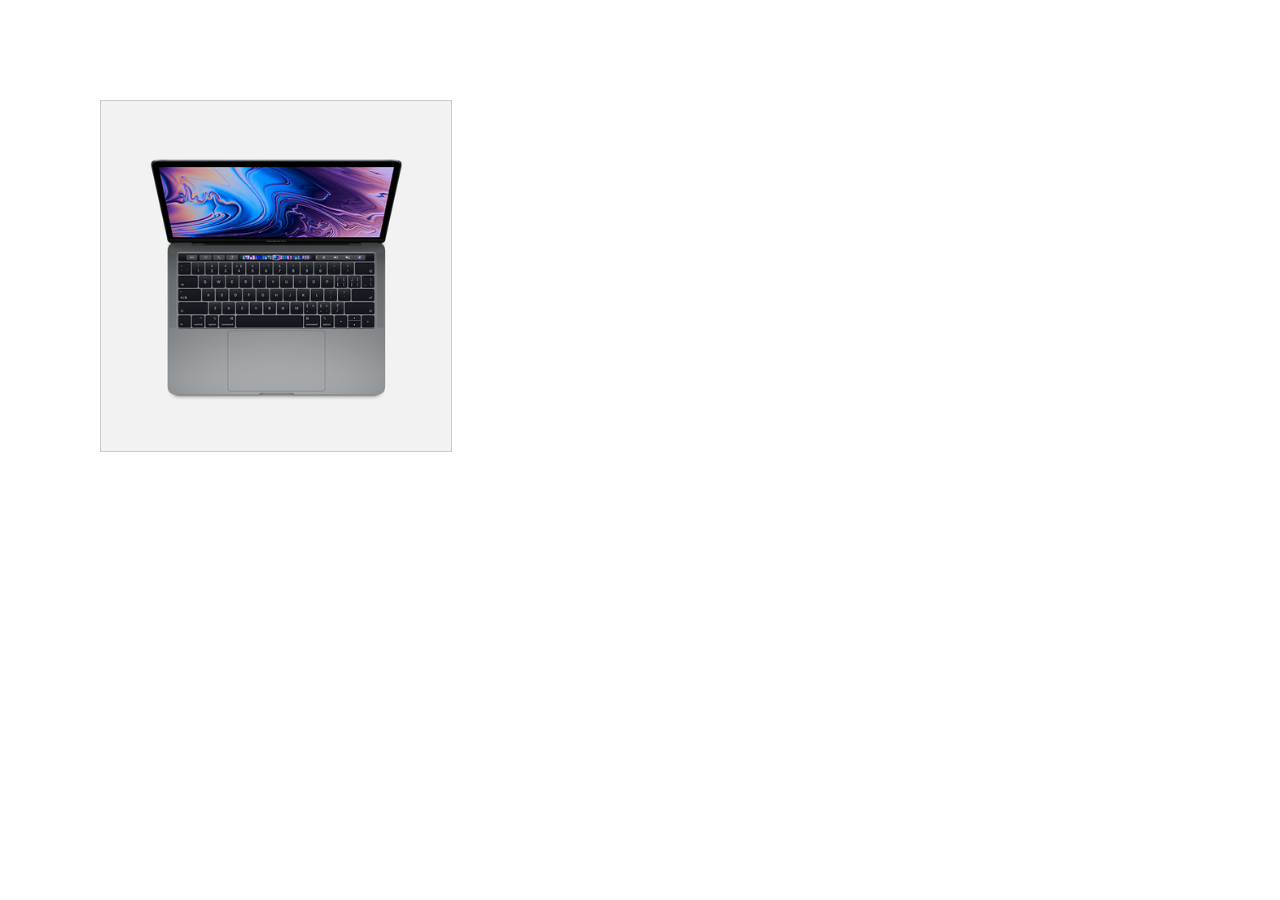
<file: caoyang3/index.html>
<!DOCTYPE html>
<html lang="en">
<head>
	<meta charset="UTF-8">
	<title>Document</title>
    <link rel="stylesheet" href="index.css">
	<script src="https://cdn.staticfile.org/jquery/1.10.2/jquery.min.js"></script>

</head>
<body>
	<div class="img">
		<div class="simg"><!--小图片-->
	    	<img src="img/1.jpg" style="width:350px;height: 350px;" />
	    	<div id="move"></div><!--放大区域-->
	 	</div>
	    <div class="bimg"><!--大图片-->
	    	<img src="img/1.jpg" style="width:1400px;height: 1400px;" />
	    </div>
	</div>


	<script>
	$(document).ready(function(){

		//鼠标移动到图片显示，移除隐藏
		$(".img").hover(function(){
		   	$(".bimg").css("display","block");
		    $("#move").css("display","block");
		},function(){
	  		$(".bimg").css("display","none");
	  		$("#move").css("display","none");
	  	});
		//放大区域移动，大图片移动
		$(".img").mousemove(function(event){
		    var x = event.pageX;
		    var y = event.pageY;
		    var nx = x - $(".img").offset().left-$("#move").width()/2;
		    var ny = y - $(".img").offset().top-$("#move").height()/2;
		    if(nx < 0){
		        nx = 0;
		    }
		    if(nx > $(".img").width()-$("#move").width()){
		        nx = $(".img").width()-$("#move").width();
		    }
		    if(ny < 0){
		        ny = 0;
		    }
		    if(ny > $(".img").height()-$("#move").height()){
		        ny = $(".img").height()-$("#move").height();
		    }
		    $("#move").css({
		        left:nx+"px",
		        top:ny+"px"
		    });
		    $(".bimg>img").css({
		        left:-nx*$(".bimg").width()/$("#move").width()+"px",
		        top:-ny*$(".bimg").height()/$("#move").height()+"px"
		    });
		})

	});


	</script>


</body>
</html>
</file>
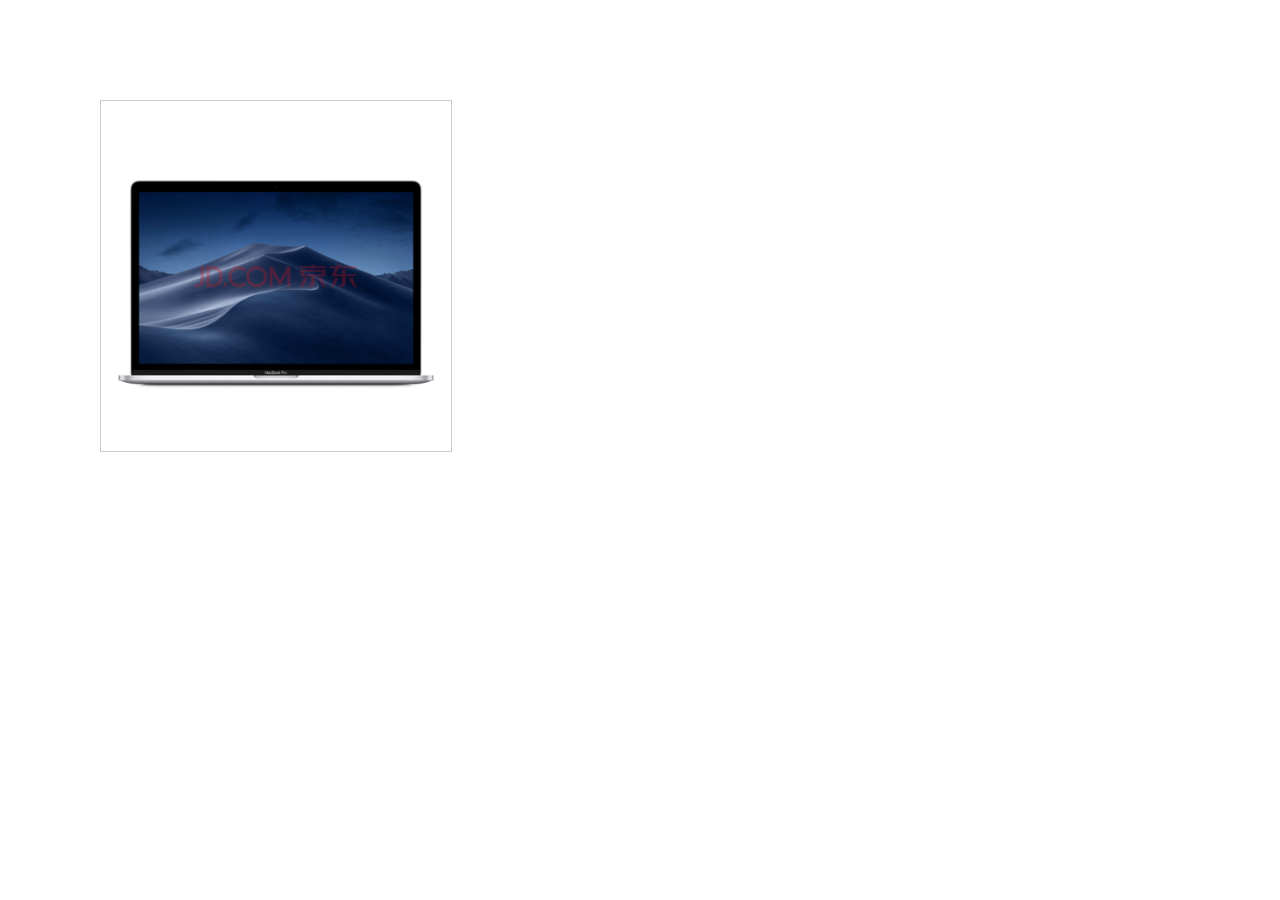
<file: jd_macbookpro2/index.html>
<!DOCTYPE html>
<html lang="en">
<head>
	<meta charset="UTF-8">
	<title>Document</title>
	<script src="https://cdn.staticfile.org/jquery/1.10.2/jquery.min.js"></script>
    <link rel="stylesheet" href="index.css">
    <script src="index.js"></script>

</head>
<body>
	<div class="img">
		<div class="simg"><!--小图片-->
	    	<img src="./img/2.png" style="width:350px;height: 350px;" />
	    	<div id="move"></div><!--放大区域-->
	 	</div>
	    <div class="bimg"><!--大图片-->
	    	<img src="./img/2.png" style="width:1400px;height: 1400px;" />
	    </div>
	</div>




</body>
</html>
</file>
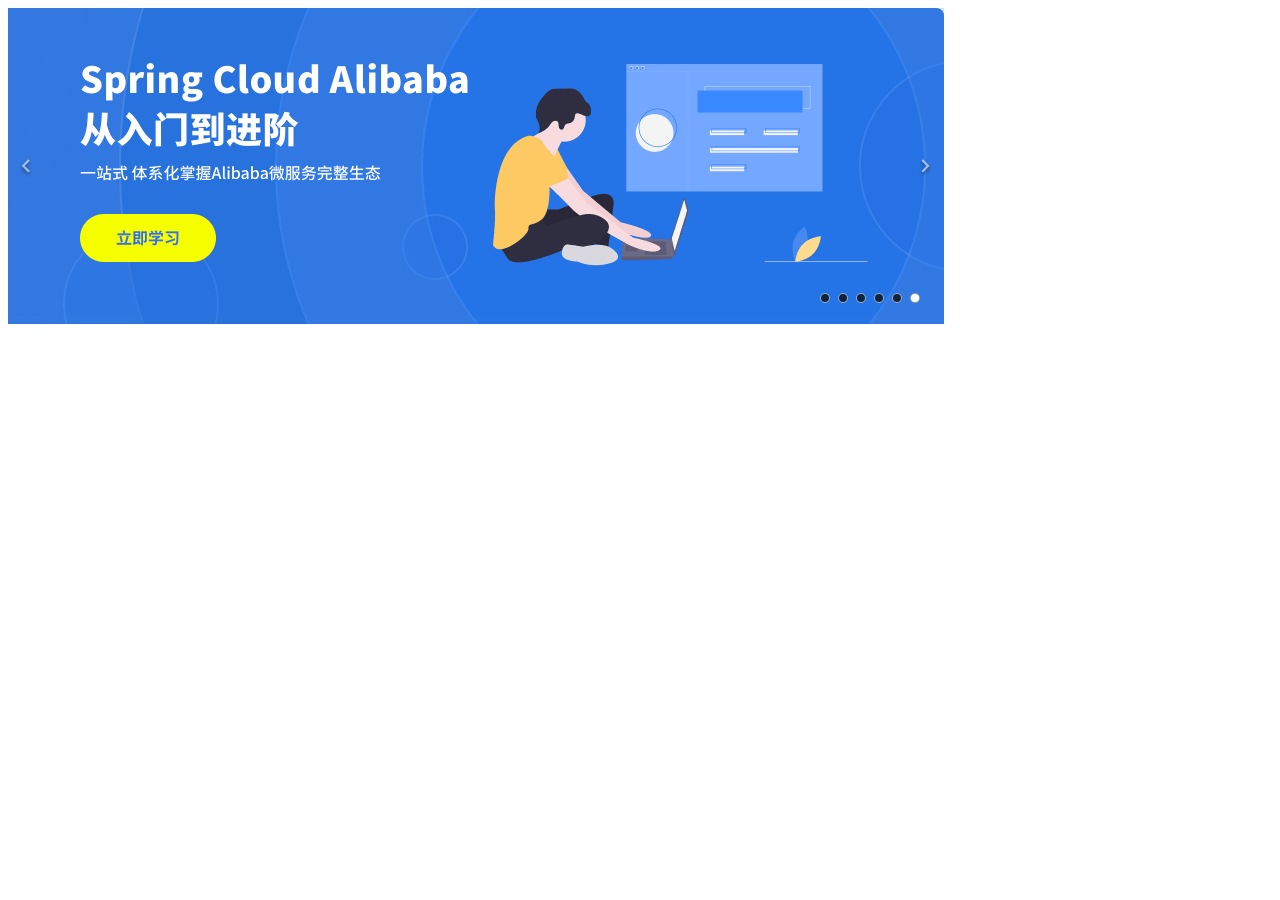
<file: mklunbo/index.html>
<!DOCTYPE html>
<html>
<head>
    <title></title>
    <script src="http://libs.baidu.com/jquery/2.0.0/jquery.min.js"></script>
</head>
<style type="text/css">
    img{
        position: absolute;
        width: 936px;
        height: 316px;
    }

    .side{
        font-size: 25px;
        position: absolute;
        color: rgba(255, 255, 255, 0.6);
        width: 36px;
        height: 60px;

    }

    .side:hover{
        background-color: rgba(7, 17, 27, 0.6);
        border-radius: 3px;

    }

    .side:only-child{
        height: 60px;

    }

    #leftside{

        left: 10px;
        top: 140px;

    }

    #rightside{

        left: 906px;
        top: 140px;
    }

    ul{
        list-style-type: none;
        position: absolute;
        left: 775px;
        top: 270px;
    }

    li{
        /*position: ;*/
        float: left;
        text-align: center;
        cursor: pointer;
        width: 18px;
        height: 20px;
    }

    .yuan{
        width: 20px;
        height: 20px;
    }

    #test{
        width: 20px;
        height: 20px;
        top: 100px;
        left: 100px;
        background-color: red;
    }
</style>
<body>
<div id="main">
    <img src="./images/1.png">
    <img src="./images/2.png">
    <img src="./images/3.png">
    <img src="./images/4.png">
    <img src="./images/5.png">
    <img src="./images/6.png">
</div>
<div>
    <a href="javascript:;"><div id="leftside" class="side"></div></a>
    <a href="javascript:;"><div id="rightside" class="side"></div></a>

    <ul id="ul">
        <li class='lili' name="1">&nbsp;</li>
        <li class='lili' name="2">&nbsp;</li>
        <li class='lili' name="3">&nbsp;</li>
        <li class='lili' name="4">&nbsp;</li>
        <li class='lili' name="5">&nbsp;</li>
        <li class='lili' name="6">&nbsp;</li>
    </ul>

    <div id="test">

    </div>
</div>
<script>
    var n = 0;
    function update_img(n) {
        // 隐藏全部
        $("#main").children().hide();
        //显示当前
        $('#main').children().eq(n).fadeIn();
        // 更新变量
    }

    //更改函数
    function change(){
        // 设置次数
        n = n>=6?0:n;
        update_img(n);
        n++;
    }

    timer1 = setInterval(change, 1500);

    // 监听鼠标进入,清除定时器
    $('#main').mouseenter(function () {
        clearInterval(timer1)
    });
    // 监听鼠标离开,开启定时器
    $('#main').mouseleave(function () {
        // 实在整不出来,假装实现了
        // window.location.reload();
        timer1 = setInterval(change, 1500);
    });

    // 监听鼠标点击事件
    $('#rightside').click(function () {
        n = n>=6?0:n;
        update_img(n);
        n++;
    });

    // 监听鼠标点击事件
    $('#leftside').click(function () {
        n = n<=-1?6:n;
        update_img(n);
        n--;
    });


    for(var i=0; i<6; i++){
        $('#ul').children().eq(i).click(function () {
        console.log(this);
        m = this.getAttribute("name");
        console.log(m);
        update_img(m-1);
    })
    }

</script>
</body>
</html>
</file>
<file: caoyang3/index.css>
* {
    margin: 0px;
    padding: 0px;
}

.img {
    width: 350px;
    height: 350px;
    border: 1px solid #ccc;
    margin: 100px;
    position: relative;
    cursor: move;
}

.bimg {
    position: relative;
    top: -350px;
    left: 360px;
    border: 1px solid #ccc;
    width: 350px;
    height: 350px;
    overflow: hidden;
    display: none;
}

#move {
    position: absolute;
    width: 100px;
    height: 100px;
    background: url(img/1.png) repeat scroll 0 0 transparent;
    top: 0px;
    left: 0px;
    display: none;
}

.simg {
    width: 350px;
    height: 350px;
}

.bimg > img {
    position: absolute;
    left: 0px;
    top: 0px;
}
</file>
<file: jd_macbookpro2/index.css>
* {
    margin: 0px;
    padding: 0px;
}

.img {
    width: 350px;
    height: 350px;
    border: 1px solid #ccc;
    margin: 100px;
    position: relative;
    cursor: move;
}

.bimg {
    position: relative;
    top: -350px;
    left: 350px;
    border: 1px solid #ccc;
    width: 400px;
    height: 400px;
    overflow: hidden;
    display: none;
}

#move {
    position: absolute;
    width: 100px;
    height: 100px;
    background-color: rgba(8, 152, 202, 0.2);
    top: 0px;
    left: 0px;
    display: none;
}

.simg {
    width: 350px;
    height: 350px;
}

.bimg > img {
    position: absolute;
    left: 0px;
    top: 0px;
}
</file>
